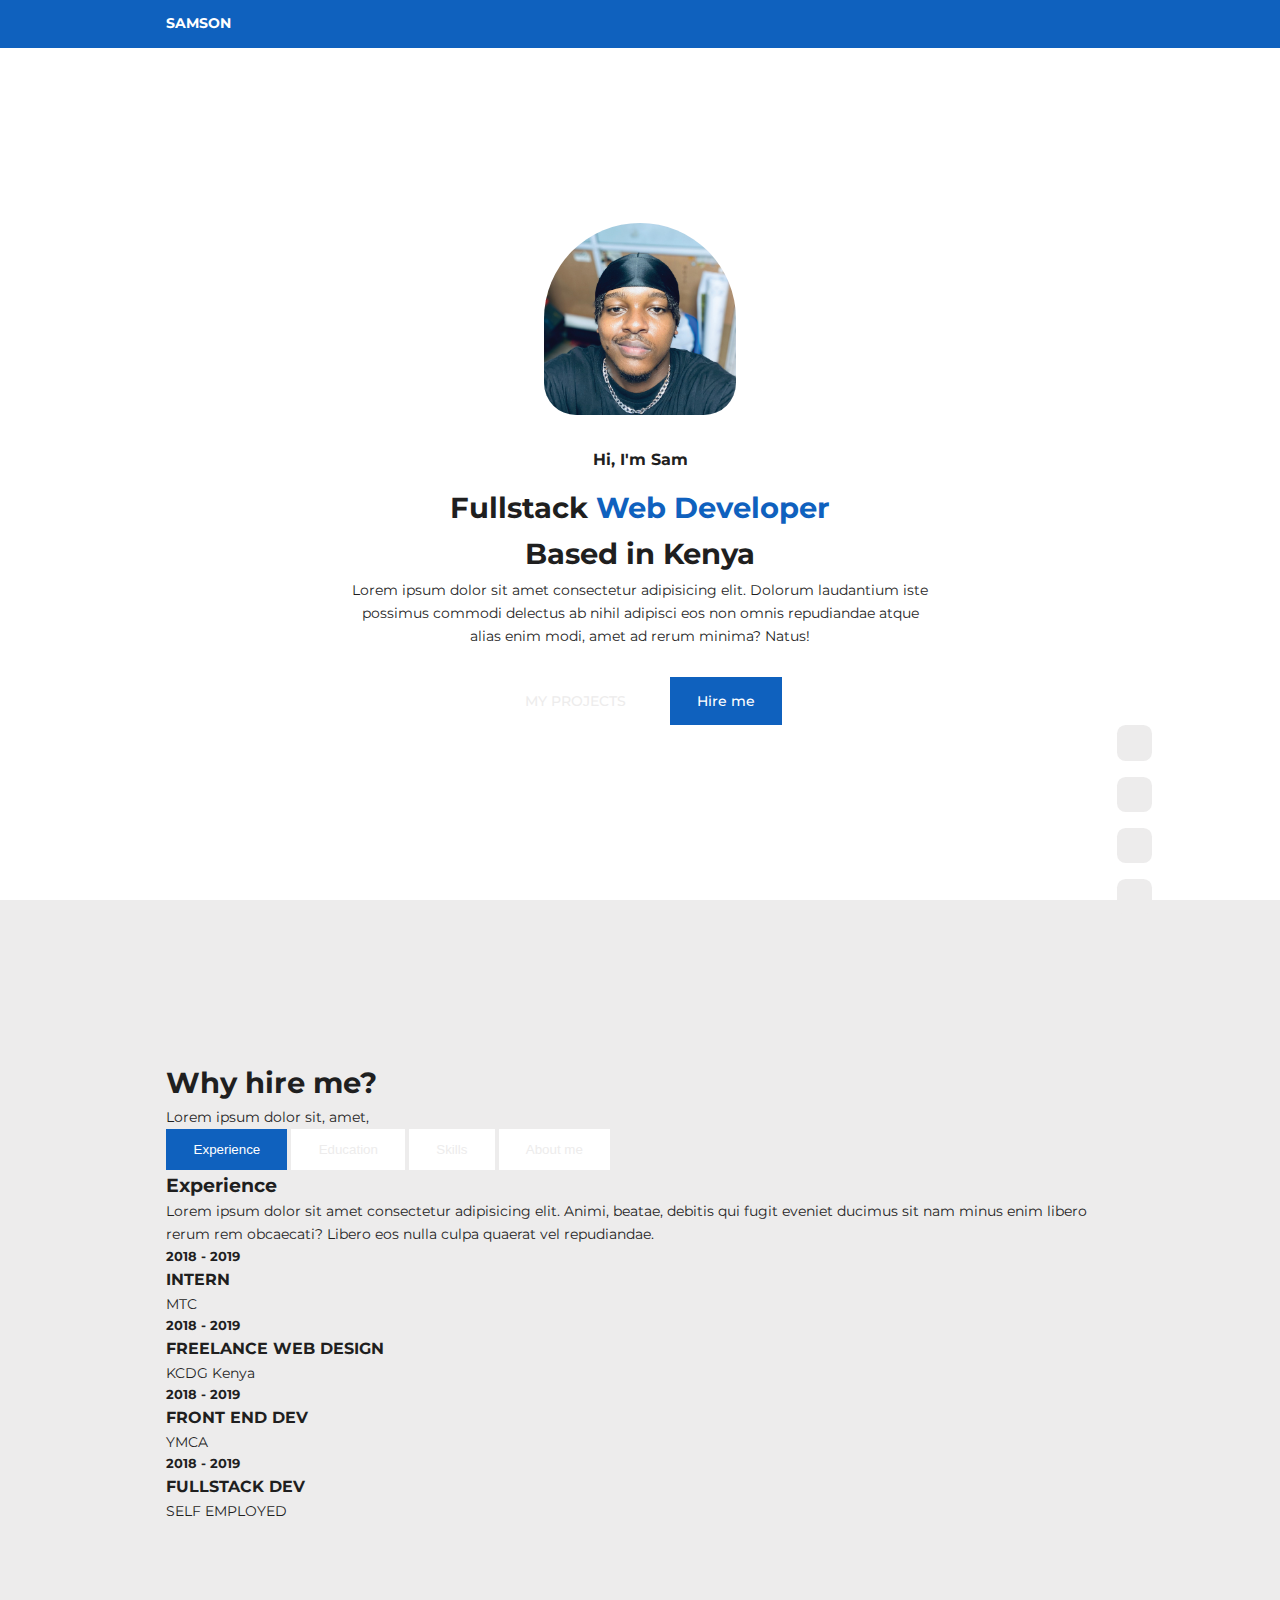
<file: index.html>
<!DOCTYPE html>
<html lang="en">
<head>
    <meta charset="UTF-8">
    <meta name="viewport" content="width=device-width, initial-scale=1.0">
    <title>another project</title>
    <!--GOOGLE FONTS-->
    <link rel="preconnect" href="https://fonts.googleapis.com">
    <link rel="preconnect" href="https://fonts.gstatic.com" crossorigin>
    <link href="https://fonts.googleapis.com/css2?family=Montserrat:ital,wght@0,100..900;1,100..900&family=Roboto:ital,wght@0,100..900;1,100..900&display=swap" rel="stylesheet">
    <!--ICONSCOUT-->
    <link rel="stylesheet" href="https://unicons.iconscout.com/release/v4.0.8/css/line.css">
     <!-- custom css-->
     <link rel="stylesheet" href="index.css">

</head>
<body>
    <!--navigation bar-->
    <nav>
        <div class="container nav__container">
            <a href="index.html">SAMSON</a>
            <BUTTON class="nav__theme-btn">
                <i class="uil uil-moon"></i>
            </BUTTON>
            
        </div>
    </nav>

    <!--floating navigation bar-->
    <menu class="floating__nav">
        <a href="#" class="activate"><i class="uil uil-estate"></i></a>
        <a href="#resume" class="resume"><i class="uil uil-clipboard-notes"></i></a>
        <a href="#projects" class="projects"><i class="uil uil-bag"></i></a>
        <a href="#faqs" class="faqs"><i class="uil uil-question-circle"></i></a>
        <a href="#contact" class="contact"><i class="uil uil-phone-alt"></i></a>

    </menu>







    <!--header-->
    <header>
        <div class="header_container">
            <div class="header_image">
                <img src="./assets/portrait-01.jpg" alt="header Image">
            </div>
            <h5>Hi, I'm Sam</h5>
            <h1>Fullstack <span>Web Developer</span><br>Based in Kenya </h1>
            <p>
                Lorem ipsum dolor sit amet consectetur adipisicing elit. Dolorum laudantium iste possimus commodi delectus ab nihil adipisci eos non omnis repudiandae atque alias enim modi, amet ad rerum minima? Natus!

            </p>
            <div class="header_cta">
                <a href="#projects" class="btn">MY PROJECTS</a>
                <a href="#contact" class="btn primary"> Hire me</a>
            </div>

            <meun class="header_socials">
                <a href="https//github.com/sam"><i class="uil uil-github"></i></a>
                <a href="https//facebook.com/sam"><i class="uil uil-facebook-f"></i></a>
                <a href="https//dribble.com/sam"><i class="uil uil-dribbble"></i></a>
                <a href="https//linkedin.com/sam"><i class="uil uil-linkedin"></i></a>
            </meun>
        </div>
    </header>




    <!--RESUME-->
    <section id="resume">
        <div class="container resume_container">
            <div class="resume_left">
                <h1>Why hire me?</h1>
                <p>Lorem ipsum dolor sit, amet,</p>
                <menu>
                    <button class="btn primary experience_btn">Experience</button>
                    <button class="btn education_btn">Education</button>
                    <button class="btn  skills_btn">Skills</button>
                    <button class="btn about_btn">About me</button>
                </menu>
            </div>
            <div class="resume_right">
                <h4>Experience</h4>
                <p>
                    Lorem ipsum dolor sit amet consectetur adipisicing elit. Animi, beatae, debitis qui fugit eveniet ducimus sit nam minus enim libero rerum rem obcaecati? Libero eos nulla culpa quaerat vel repudiandae.

                </p>
                <ul>
                    <li>
                        <h6>2018 - 2019</h6>
                        <h5>INTERN</h5>
                        <p>MTC</p>
                    </li>
                    
                    <li>
                        <h6>2018 - 2019</h6>
                        <h5>FREELANCE WEB DESIGN</h5>
                        <p>KCDG Kenya</p>
                    </li>
                    
                    <li>
                        <h6>2018 - 2019</h6>
                        <h5>FRONT END DEV</h5>
                        <p>YMCA</p>
                    </li>

                    <li>
                        <h6>2018 - 2019</h6>
                        <h5>FULLSTACK DEV</h5>
                        <p>SELF EMPLOYED</p>
                    </li>
                </ul>
            </div>
        </div>
    </section>
    

</body>
</html>
</file>
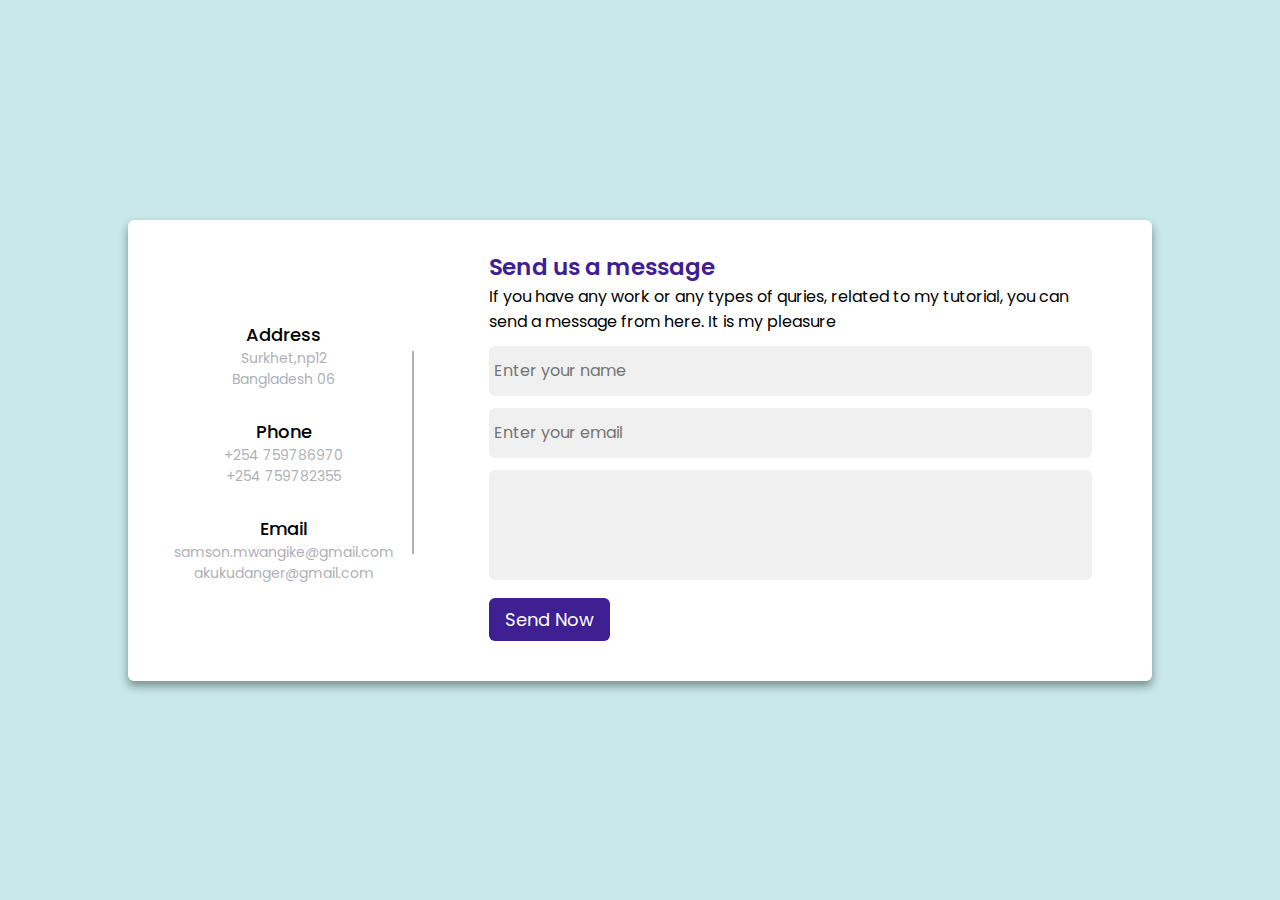
<file: contact.html>
<!DOCTYPE html>
<html lang="en">
<head>
    <meta charset="UTF-8">
    <meta name="viewport" content="width=device-width, initial-scale=1.0">
    <title>Responsive contact</title>


    <!-- css link -->
    <link rel="stylesheet" href="contact.css">
    <!-- google fonts  -->
    <link rel="preconnect" href="https://fonts.googleapis.com">
<link rel="preconnect" href="https://fonts.gstatic.com" crossorigin>
<link href="https://fonts.googleapis.com/css2?family=Corinthia:wght@400;700&family=Montserrat:ital,wght@0,100..900;1,100..900&family=Poppins:ital,wght@0,100;0,200;0,300;0,400;0,500;0,600;0,700;0,800;0,900;1,200;1,300;1,400;1,500;1,600;1,700;1,800;1,900&family=Roboto:ital,wght@0,100..900;1,100..900&display=swap" rel="stylesheet">

    <!-- iconscout -->
    <link rel="stylesheet" href="https://unicons.iconscout.com/release/v4.2.0/css/solid.css">
    <link rel="stylesheet" href="https://unicons.iconscout.com/release/v4.2.0/css/line.css">
    <script src="https://unicons.iconscout.com/release/v4.2.0/script/monochrome/bundle.js"></script>



</head>
<body>
    <div class="container">
        <div class="content">
            <div class="left-side">
                <div class="address details">
                    <i class="uil uil-map-marker"></i>
                    <div class="topic">Address</div>
                    <div class="text-one">Surkhet,np12</div>
                    <div class="text-two">
                        Bangladesh 06

                    </div>
                </div>

                <div class="phone details">
                    <i class="uil uil-mobile-android"></i>
                        <div class="topic">Phone</div>
                        <div class="text-one">+254 759786970</div>
                        <div class="text-two">+254 759782355</div>
                </div>

                <div class="email details">
                    <i class="uil uil-envelope-alt"></i>
                        <div class="topic">Email</div>
                        <div class="text-one">samson.mwangike@gmail.com</div>
                        <div class="text-two">akukudanger@gmail.com</div>
                </div>
            </div>

            <div class="right-side">
                <div class="topic-text">
                 Send us a message
                </div>
                <p>If you have any work or any types of quries, related to my tutorial, you can send a message from here. It is my pleasure</p>
            

                    <form action="#">
                        <div class="input-box">
                            <input type="text" placeholder="Enter your name">
                        </div>

                        <div class="input-box">
                            <input type="text" placeholder="Enter your email">
                        </div>

                        <div class="input-box message-box">
                            <textarea name="" id=""></textarea>
                        </div>

                        <div class="button">
                            <input type="button" value="Send Now">
                        </div>

                    </form>
            </div>
        </div>
    </div>
</body>
</html>
</file>
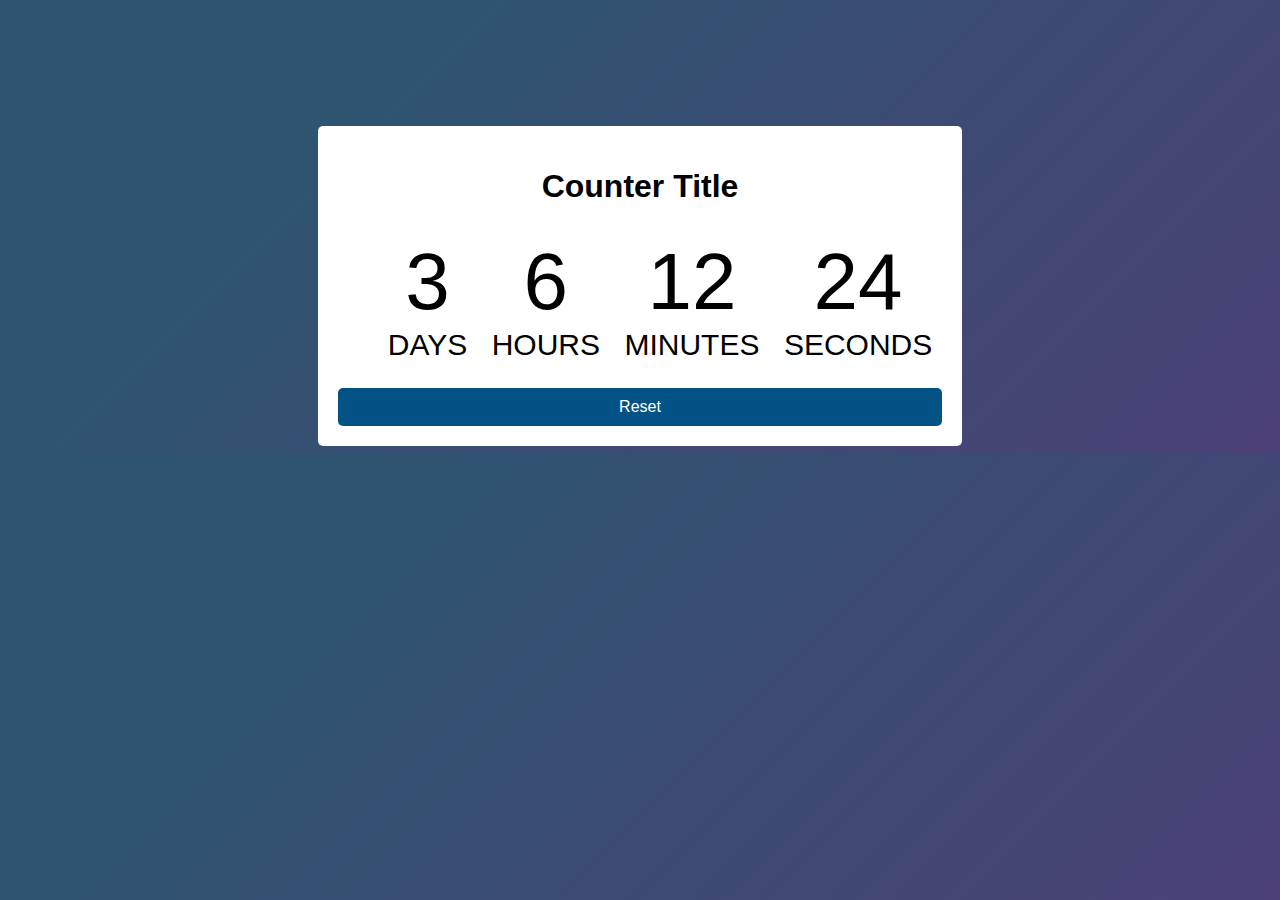
<file: countdown.html>
<!DOCTYPE html>
<html lang="en">
<head>
    <meta charset="UTF-8">
    <meta name="viewport" content="width=device-width, initial-scale=1.0">
    <title>Counter</title>

    <link rel="stylesheet" href="countdown.css">
</head>
<body>
    <!-- countdown form -->
       <div class="form_area" id="Counter-form" hidden >
            <form action="">
                <div>
                    <label for="counter-title-input">Enter countdown number:</label><br>
                    <input type="text" name="title" id="counter-title-input" placeholder="what's youre counting to?">
                </div>

                <div>
                    <label for="pick-a-date">Pick a date:</label><br>
                    <input type="date" name="date-counter" id="counter-date"> 
                </div>
                <button type="submit">submit</button>
            </form>
        </div> 
     <!-- main_counter -->
    <div class="counter" id="counter" >
        <h1>Counter Title</h1>
        <UL>
            <li><span>3</span>Days</li>
            <li><span>6</span>Hours</li>
            <li><span>12</span>Minutes</li>
            <li><span>24</span>Seconds</li>
            
        </UL>
        <button type="counter reset">Reset</button>
    </div>
    

    

    <!-- COMPLETE SCREEN -->

    <div class="complete" id="complete" hidden>
        <h1 class="complete-title">Counter completed</h1>
        <h1 id="complete-info">Countdown fininshed on 30-6-2025</h1>
        <button id="new countdown">New Countdown</button>
    </div>
</body>
</html>
</file>
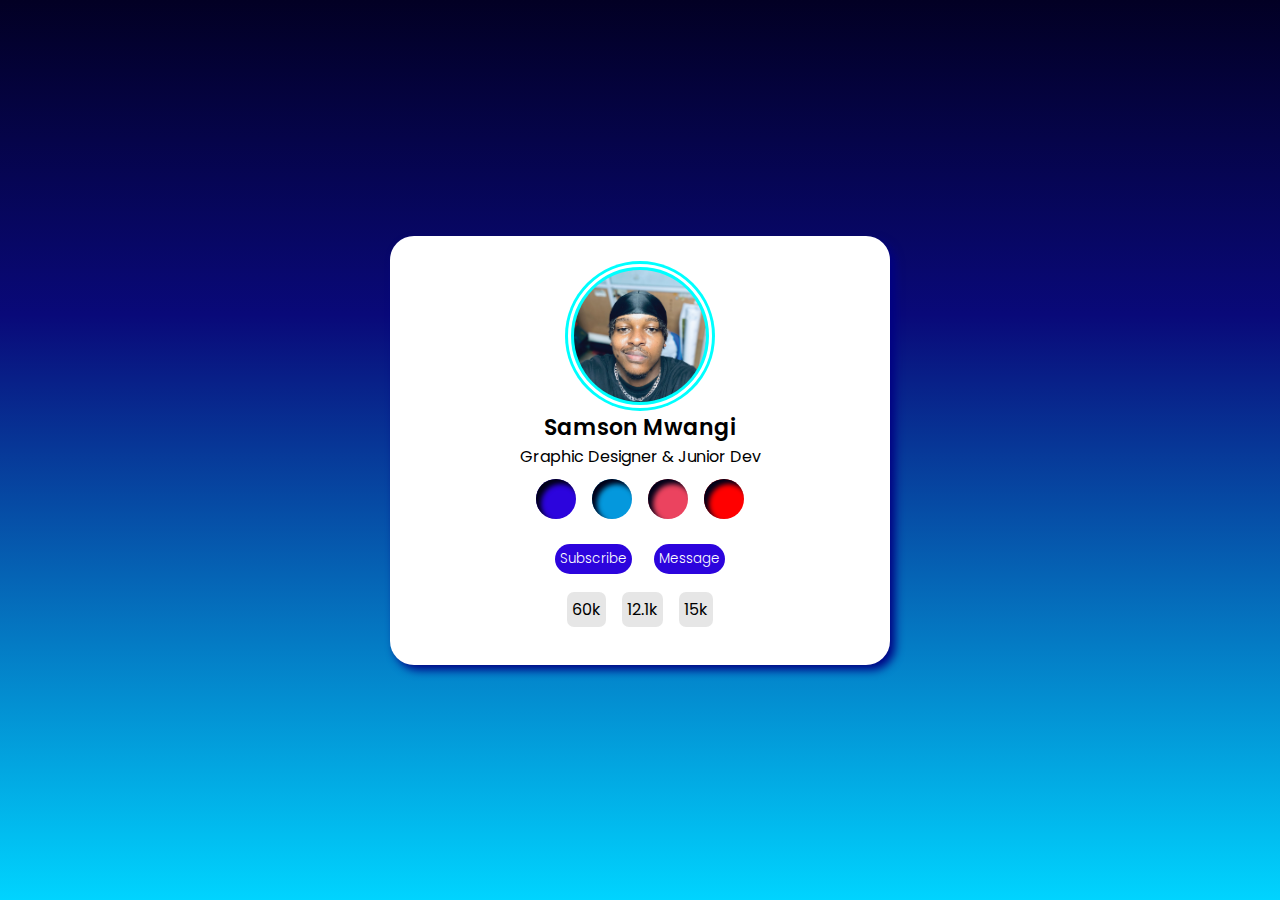
<file: identity.html>
<!DOCTYPE html>
<html lang="en">
<head>
    <meta charset="UTF-8">
    <meta name="viewport" content="width=device-width, initial-scale=1.0">
    <title>Identity</title>

<!-- GOOGLE FONT -->
<link rel="preconnect" href="https://fonts.googleapis.com">
<link rel="preconnect" href="https://fonts.gstatic.com" crossorigin>
<link href="https://fonts.googleapis.com/css2?family=Montserrat:ital,wght@0,100..900;1,100..900&family=Poppins:ital,wght@0,100;0,200;0,300;0,400;0,500;0,600;0,700;0,800;0,900;1,100;1,200;1,300;1,400;1,500;1,600;1,700;1,800;1,900&family=Roboto:ital,wght@0,100..900;1,100..900&display=swap" rel="stylesheet">

<!-- ICONSCOUT -->
<link rel="stylesheet" href="https://unicons.iconscout.com/release/v4.0.8/css/line.css">

<!-- CSS LINK -->
 <link rel="stylesheet" href="identity.css">

</head>
<body>
    <div class="profile_card">
        <div class="image_bg">
            <img src="images/portrait-01.jpg" alt="" class="image">
        </div>


        <div class="text-data">
            <span class="name">Samson Mwangi</span>
            <span class="job">Graphic Designer & Junior Dev</span>
        </div>

        <div class="media_buttons">
            <a href="#facebook" class="link"><i class="uil uil-facebook"></i></a>
            <a href="#twitter" style="background: rgb(4, 152, 221);" class="link"><i class="uil uil-twitter"></i></a>
            <a href="#instagram" style="background: rgb(235, 67, 95);" class="link" ><i class="uil uil-instagram-alt"></i></a>
            <a href="#youtube" style="background: red;" class="link" ><i class="uil uil-youtube"></i></a>
        </div>

        <!-- BUTTONS -->
         <div class="btn">
            <button class="Subscribe">Subscribe</button>
            <button class="Message">Message</button>
         </div>

        <!-- REACTIONS -->
        
        <div class="reaction">
            <div class="heart">
                <i  class="uil uil-heart"></i>
            <span class="number">60k</span>
            </div>
            <div class="comment">
                <i class="uil uil-comment"></i>
            <span class="number">12.1k</span>
            </div>
            <div class="share">
                <i class="uil uil-share"></i>
            <span class="number">15k</span>
            </div>
        </div>
    </div>
</body>
</html>
</file>
<file: index.css>
*{
    margin: 0;
    padding: 0;
    outline: 0;
    border: 0;
    text-decoration: none;
    list-style: none;
    box-sizing: border-box;
}
:root{
    --color-primary: #0f61be;
    --color-primary-variant: rgba(21, 107, 212, 0.5);
    --color-gray-0:#fff;
    --color-gray-100: #edecec;
    --color-gray-200: #c0c0c0;
    --color-gray-300: #a1a1a1;
    --color-gray-400: #919191;
    --color-gray-500: #7b7b7b;
    --color-gray-600: #545454;
    --color-gray-700: #313131;
    --color-gray-800: #1f1f1f;
    --color-gray-900: #0e0e0e;

    --container-w-lg: 74%;
    --container-w-sm: 94%;

    --place-items:centre;

    --transition: all 350ms ease;
}

body{
    font-family: "Montserrat", sans-serif; 
    line-height: 1.6;
    background: var(--color-gray-0);
    font-size: 0.9rem;
    color: var(--color-gray-800);
    user-select: none;
}

.container{
    width: var(--container-w-lg);
    margin-inline: auto;
}

img{
    width: 100%;
    display: block;
    object-fit: cover;
}

h1, h2, h3, h4, h5, h6, {
    line-height: 1.1;
    color: var(--color-gray-900: #0e0e0e);
    font-weight: 900; 

}

h1{
    font-size: 1.8rem;
}

h2{
    font-size: 1.6rem;
}

h3{
    font-size: 1.4rem;
}

h4{
    font-size: 1.2rem;
}

h5{
    font-size: 1rem;
}

h6{
    font-size: 0.8rem;
}

a {
    transition: var(--transition);
}

.btn{
    background: var(--color-gray-0);
    border: 2px;
    color: var(--color-gray-100);
    font-weight: 500;
    padding: 0.8rem 1.7rem;
    transition: var(--transition);
    cursor: pointer;
}

.btn.primary{
    background: var(--color-primary);
    border-color: var(--color-primary);
    color: white;
}

.btn:hover {
    background: var(--color-primary-variant);
    border-color: transparent;

}

section{
    padding: 10rem 0;
}

section:nth-child(even){
    background:var(--color-gray-100) ;

}

section > h1, section > p {
    text-align: center;
    margin-top: 0.5rem;
    margin-inline: auto;
}



/*===============NAVBAR============*/
NAV{
    background: var(--color-primary);
    width: 100vw;
    height: 3rem;
    display: grid;
    place-items: centre;
    position: fixed;
    top: 0;
    left: 0;
    z-index: 9;
}
.nav__container{
    display: flex;
    justify-content: space-between;
    align-items: center;
}
/*===============link============*/
.nav__container a{
    color: white;
    font-weight: 700;
    font-size: 700;

}
.nav__theme-btn{
    background: transparent;
    color: white;
    font-size: 1.3rem;
    cursor: pointer;
}

/*===============floating nav============*/
.floating__nav{
    position: fixed;
    left: 50%;
    bottom: -8rem;
    transform: translate(-50%) scale(0);
    background: rgba(0, 0, 0, 0.1);
    backdrop-filter: blur(10px);
    -webkit-backdrop-filter: blur(10ox);
    width: fit-content;
    height: 4.4rem;
    display: flex;
    align-items: center;
    justify-content:space-around;
    gap: 0.4rem;
    border-radius: 2.2rem;
    opacity: 0;
    z-index: 9;
    animation: animateFloatingNav 1s 2s ease forwards;

}

.dark-theme-variables .floating__nav{
    background: rgba(255, 255, 255, 0.1);
}



.floating__nav a{
    color: var(--color-gray-900);
    width: 3.2rem;
    aspect-ratio: 1/1;
    display: grid;
    place-items: center;
    border-radius: 50%;
    font-size: 1rem;
}

@keyframes animateFloatingNav {
    to{
        bottom: 1.5rem;
        opacity: 1;
        transform: translateX(-50%) scale(1);
    }
}

.floating__nav a.activate {
    background: var(--color-primary);
    color: white;
}





/*===============floating nav============*/
header{
    margin-top: 3rem;
    height: calc(100vh - 3rem); 
    display: grid;
    place-items: center;

}


.dark-theme-variables header{
    background: linear-gradient( var(--color-gray-100) , var(--color-gray-0));

}


.header_container{
    width: 36rem;
    text-align: center;
}

.header_image {
    width: 12rem;
    border-radius: 6rem 6rem 2rem 2rem;
    overflow: hidden;
    margin-inline: auto;
    margin-bottom: 2rem;

}

.header_image img{
    height: 100%;
}

.header_container h1{
    margin: 0.8rem 0 0.1rem;
}

.header_container h1 span{
    color: var(--color-primary);
}

.header_cta {
    margin-top: 1.8rem;
    display: flex;
    gap: 1rem;
    margin-inline: auto;
    width: fit-content;

}

.header_socials {
    position: absolute;
    right: 10%;
    display: flex;
    flex-direction: column;
    gap: 1rem;

}

.header_socials a{
    background: var(--color-gray-100);
    color: var(--color-primary);
    width: 2.2rem;
    aspect-ratio: 1/1;
    display: flex;
    align-items: center;
    justify-content: center;
    border-radius: 0.6em;
    transition: var(--transition);
}

.header_socials a:hover{
    background: #0f61be;
    color: var(--color-gray-0);
}
</file>
<file: contact.css>
*{
    margin: 0;
    padding: 0;
    text-decoration: none;
    box-sizing: border-box;
    font-family: 'Poppins', sans-serif;

}
body{
    min-height: 100vh;
    width: 100%;
    background: #c8e8e9;
    display: flex;
    align-items: center;
    justify-content: center;

}

.container{
    width: 80%;
    background: #fff ;
    border-radius: 6px;
    padding: 30px 60px 40px 40px  ;
    box-shadow: 0 5px 10px rgba(0, 0, 0, 0.4);
}

.container .content{
    display: flex;
    align-items: center;
    justify-content: space-between;
}

.container .content .left-side{
    width: 25%;
    height: 100%;
    position: relative;
    margin-top: 15px;
    display: flex;
    flex-direction: column;
    align-items: center ;


}

.container .content .left-side::before{
    content: '';
    position: absolute;
    height: 70%;
    width: 2px;
    right: -15px;
    top: 50%;
    transform:translateY(-50%) ;    
    background: #afafb6;


}

.content .left-side .details{
    margin: 14px; 
    text-align: center;

}

.content .left-side .details .text-one,
.content .left-side .details .text-two{
    font-size: 14px;
    color: #afafb6;

    
}

.container .content .right-side{
    width: 75%;
    height: 100%;
    margin-left: 90px;


}

.content .left-side .details i{
    font-size: 30px;
    color: #3e2093;
    margin-bottom: 10px;



}

.content .left-side .details .topic{
    font-size: 18px;
    font-weight: 500;
}

    

.content .right-side .topic-text{
    font-size: 23px;
    font-weight: 600;
    color: #3e2093;

}
.right-side .input-box{
    height: 50px;   
    width: 100% ;
    margin: 12px 0 ;
}

.right-side .input-box input,
.right-side .input-box textarea{
    height: 100%;
    width: 100%;
    border: none;
    border-radius: 6px;
    background: #f0f0f0;
    font-size: 16px;
    padding: 0 5px;
    resize: none;


}

.right-side .message-box{
    min-height: 110px;
}

.right-side .button{
    margin-top: 6px;
    display:inline-block;
}

.right-side .button input[type="button"] {
    font-size: 18px;
    border-radius: 6px;
    outline: none;
    border: none;
    padding: 8px 16px;
    background: #3e2093;
    color: #fff;
    transition: all 0.3s ease;

}
.button input[type="button"]:hover{
    background: white;
    color: #3e2093;
}

@media (max-width: 950px ){
    .container{
        width: 90%;
        padding: 30px 35px 40px 35px;

    }
}

@media (max-width: 784px ){
    .container{
        margin: 40px 0 ;
        height: 100%;

    }

    .container .content{
        flex-direction: column-reverse;

    }

    .container .content .left-side{
        width: 100%;
        flex-direction: row;
        margin-top: 40px;
        justify-content: center;
        flex-wrap: wrap;
    
    }

    .container .content .left-side::before{
        display: none;
    }
    .container .content .right-side{
    width: 100%;
    margin-left: 0;

 }
    
    
}
</file>
<file: countdown.css>
body{
    background: #4c4177;
    background-image: linear-gradient(315deg, #4c4177 0%, #2e5470 74%);
    font-family: Arial, Helvetica, sans-serif;

}

.form_area,.counter,.complete{
    padding: 20px;
    border-radius: 5px;
    box-shadow: #294c64;
    background-color: white;
    width: fit-content;
    margin-left: auto;
    margin-right: auto;
    margin-top: 10%;
   


}

.form_area input{
    display: block;
    margin: 15px;
    padding: 10px;
    margin-left: 0px;
    margin-right: 0px;
}

.form_area {
    font-size: 20px;
    font-weight: bold;
}


button{
    background-color: #035286;
    padding: 10px;
    border-radius: 5px;
    color: white;
    width: 100%;
    box-shadow: none;
    border: none;
    font-size: 16px;
}

button:hover{
    background: #294c64;
    cursor: pointer;

}

.counter h1{
    text-align: center;
}

li{
    font-size: 30px;
    display: inline-block;
    padding: 10px;
    text-transform: uppercase;
    list-style-type: none;

}


li span{
    font-size: 80px;
    display: block;
    text-align: center;
}

/*----COMPLETE SCREEN---*/

.complete-title{
    animation: complete 4s infinite;
}
</file>
<file: identity.css>
*{
    margin: 0;
    padding: 0;
    text-decoration: none;
    font-family: "Poppins", sans-serif;
    box-sizing: border-box;
}

body{
    display: flex;
    height: 100vh;
    align-items: center;
    justify-content: center;
    background: linear-gradient(180deg,rgba(2, 0, 36, 1) 0%, rgba(9, 9, 121, 1) 35%, rgba(0, 212, 255, 1) 100%);
}

.profile_card{
    display: flex;
    flex-direction: column;
    align-items: center;
    max-width: 500px;
    width: 100%;
    background: white;
    padding: 25px;
    border-radius: 24px;
    box-shadow: 5px 5px 10px rgb(0, 0, 131);

}

.image_bg .image{
    width: 100%;
    height: 100%;
    border-radius: 50%;
    padding: 3px;
    border: 3px solid white;
    align-items: center;
    justify-content: center;
    object-fit: cover;
    margin-bottom: 10px;
}

.image_bg{
    background: cyan;
    width: 150px;
    height: 150px;
    border-radius: 50%;
    padding: 3px;
    position: relative;

}

.image{
    position: relative;
    border: 3px solid white;
}

.profile_card .text-data{
    display: flex;
    flex-direction: column;
    align-items: center;
}

.text-data .name{
    font-size: 22px;
    font-weight: 600;
}


/* -----MEDIA BUTTONS------ */
.profile_card .media_buttons{
    align-items: center;
    display: flex;

}

.media_buttons a{
    width: 40px;
    height: 40px;
    background: rgb(44, 4, 221);
    margin: 10px 8px;
    border-radius: 50%;
    color: white;
    align-items: center;
    justify-content: center;
    display: flex;
    box-shadow: 5px 5px 5px rgb(0, 0, 24) inset;

}

.media_buttons a:hover{
    cursor: pointer;
    color: rgb(255, 255, 255);
    box-shadow: 5px 5px 5px rgba(0, 0, 0, 0.651);

}

/* ----- CONTACT BUTTONS------- */

.profile_card .btn{
    
    margin-top: 10px;
}

.btn button{
    color: white;
    margin: 5px 9px;
    padding: 5px;
    font-weight: 300;
    background: rgb(44, 4, 221);
    border-radius: 24px;
    border: none;
    }

.btn .Subscribe:hover{
    cursor: pointer;
    color: rgb(44, 4, 221);
    background: white;
    box-shadow: 5px 5px 5px rgba(0, 0, 0, 0.651);
    font-weight: 600;
    border: none;
}

.btn .Message:hover{
    cursor: pointer;
    color: rgb(44, 4, 221);
    background: white;
    box-shadow: 5px 5px 5px rgba(0, 0, 0, 0.651);
    font-weight: 600;
    border: none;
}

.profile_card .reaction{
    display: flex;
    margin: 5px 5px;

}

.reaction .heart{
    margin: 8px;
    background: rgb(230, 230, 230);
    border-radius: 7px;
    padding: 5px;
    
}

.reaction .heart:hover{
    font-weight: 400;
    cursor: pointer;
}


.reaction .comment{
    margin: 8px;
    background: rgb(230, 230, 230);
    border-radius: 7px;
    padding: 5px;
}

.reaction .share{
    margin: 8px;
    background: rgb(230, 230, 230);
    border-radius: 7px;
    padding: 5px;
    
}
</file>
